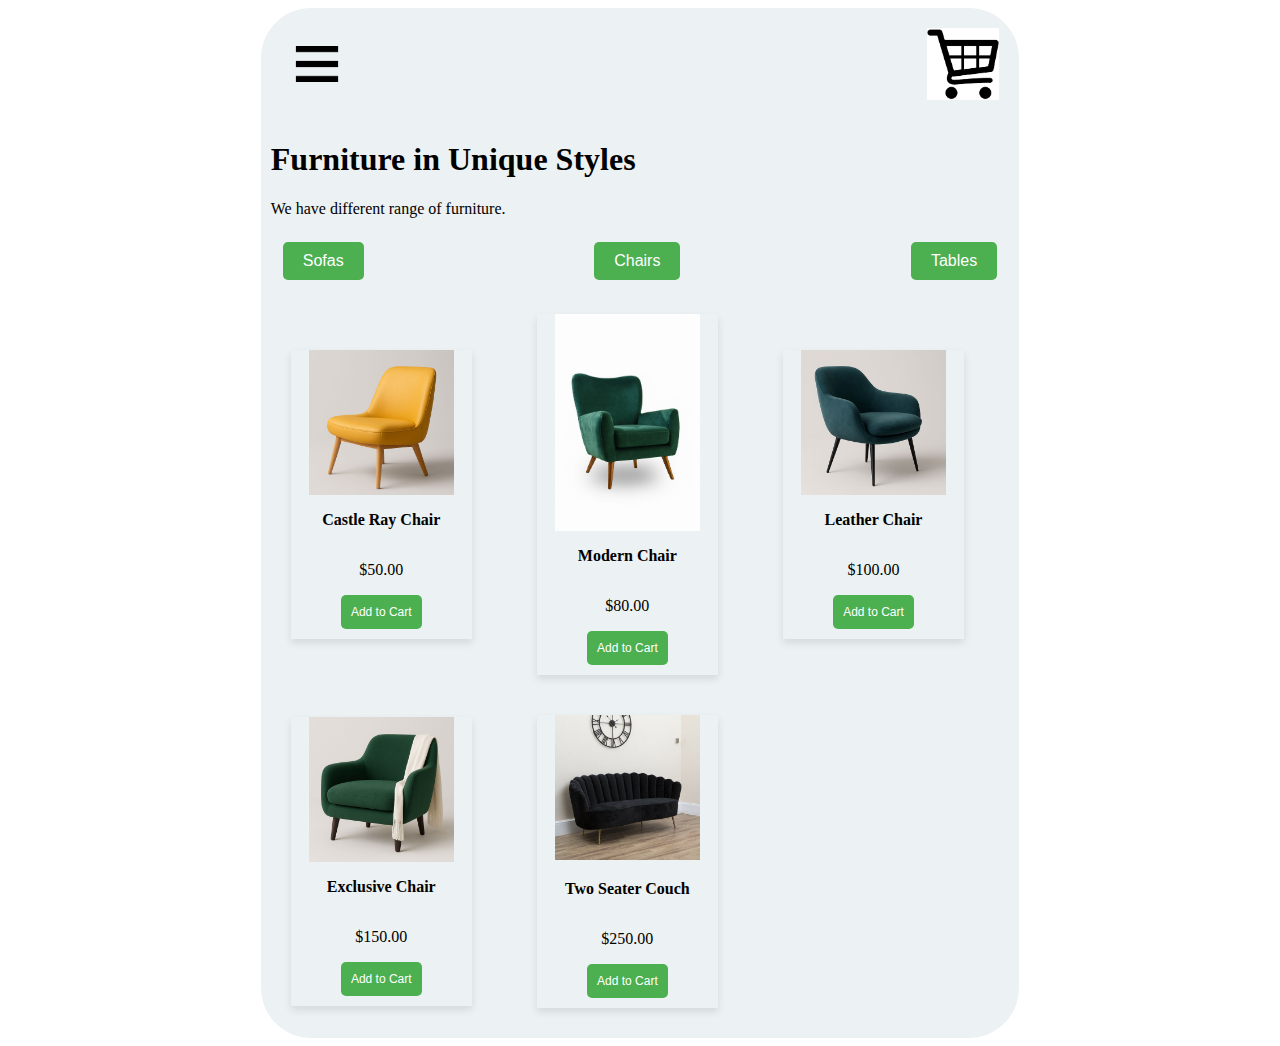
<file: index.html>
<!Doctype html>
<html>

<head>
  <title>Chair Collection</title>
  <link rel="stylesheet" href="styles.css">
  <meta name="viewport" content="width=device-width, initial-scale=1.0">
</head>

<body>
<div class="container">

  <div class="header">
    <img class="line" src="images/line.png">
    <img class="cart" src="images/cart.png">
  </div>
  <div class="headings">
    <h1>Furniture in Unique Styles</h1>
    <p>We have different range of furniture.</p>
  </div>

  <div class="categories">
    <button class="category-button">Sofas</button>
    <button class="category-button">Chairs</button>
    <button class="category-button">Tables</button>
  </div>
  <div class="chairs-section">
      <div class="chairs-container">
          <img class="chairs" src="images/1.jpg" >
          <p>
            <strong>Castle Ray Chair</strong>
          </p>
          <p class="price">
            $50.00
          </p>
          <button class="add-to-cart">Add to Cart</button>
      </div>

      <div class="chairs-container">
          <img class="chairs" src="images/2.jpg" >
          <p>
            <strong>Modern Chair</strong>
          </p>
          <p class="price">
            $80.00
          </p>
          <button class="add-to-cart">Add to Cart</button>
      </div>

      <div class="chairs-container">
          <img class="chairs" src="images/3.jpg" >
          <p>
            <strong>Leather Chair</strong>
          </p>
          <p class="price">
            $100.00
          </p>
          <button class="add-to-cart">Add to Cart</button>
      </div>

      <div class="chairs-container">
          <img class="chairs" src="images/4.jpg" >
          <p>
            <strong>Exclusive Chair</strong>
          </p>
          <p class="price">
            $150.00
          </p>
          <button class="add-to-cart">Add to Cart</button>
      </div>

       <div class="chairs-container">
        <a href="index2.html">
            <img class="chairs" src="images/5.jpg" >
        </a>
      
          <p>
            <strong>Two Seater Couch</strong>
          </p>
          <p class="price">
            $250.00
          </p>
          <button class="add-to-cart">Add to Cart</button>
      </div>
  </div>

</div>
</body>

</html>
</file>
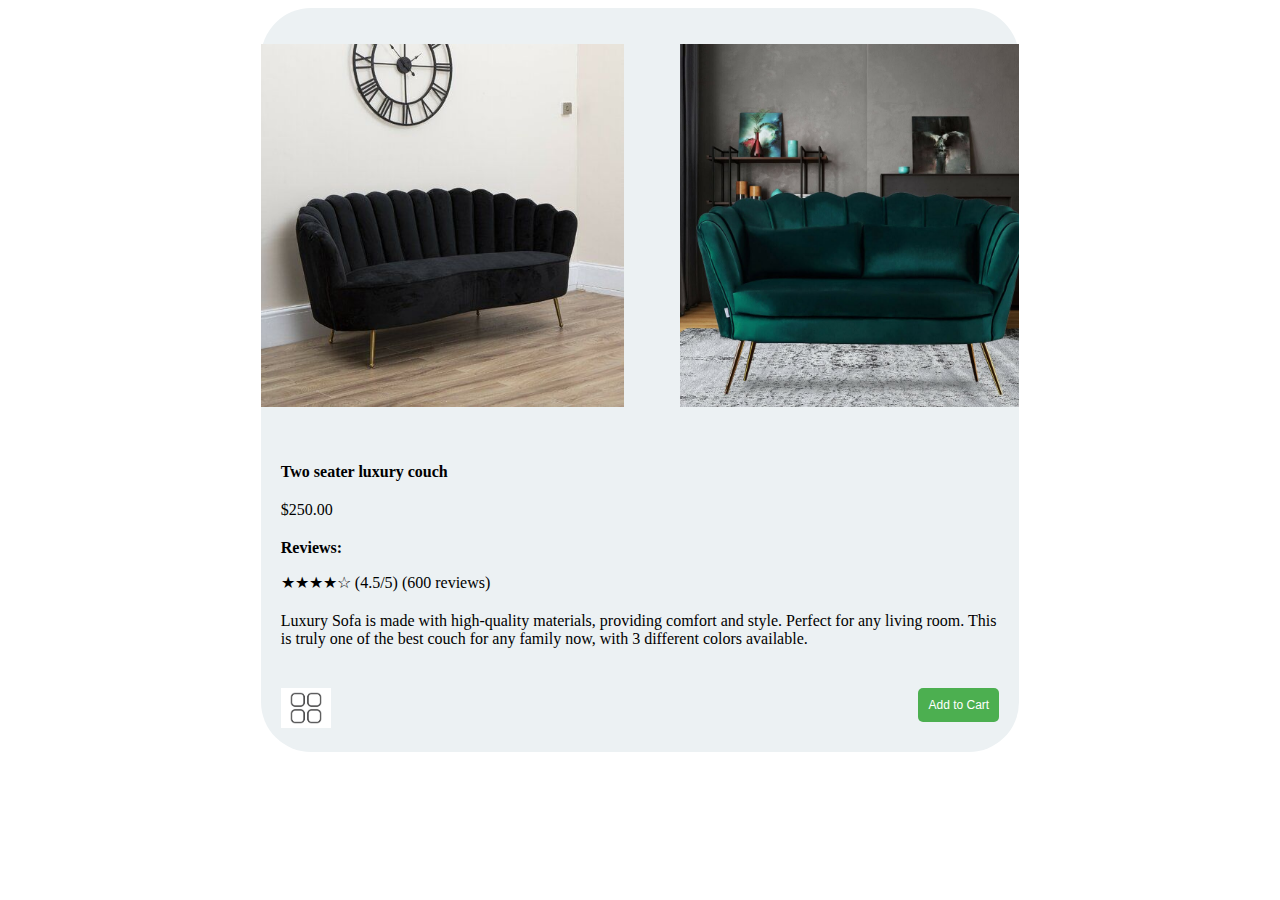
<file: index2.html>
<!DOCTYPE html>
<html>
  <head> <title>Chair Collection</title>
  <link rel="stylesheet" href="styles2.css">
  <meta name="viewport" content="width=device-width, initial-scale=1.0">
</head>
  <body>
    <div class="container">

        <div class="slider">
            <img src="images/5.jpg">
            <img src="images/6.jpg">
            <img src="images/7.jpg">
        </div>

      <div class="header">
        <strong>Two seater luxury couch</strong>
      </div>

    <div class="price-tag">
      <p class="price">
        $250.00
      </p>
    </div>

    <div class="reviews">
      <p>
        <strong>Reviews:</strong>
      </p>
      <p>
        <span class="stars">★★★★☆</span> (4.5/5) (600 reviews)
      </p>

    </div>

      <div class="description">
        <p>
          Luxury Sofa is made with high-quality materials, providing comfort and style. Perfect for any living room.
          This is truly one of the best couch for any family now, with 3 different colors available.
        </p>
      </div>

      <div class="bottom">
        <a href="index.html">
          <img src="images/icon.png" class="icon">
        </a>
        <button class="add-to-cart">Add to Cart</button>
      </div>








    </div>
  </body>
</html>
</file>
<file: styles.css>
body {
  background-image: none;
  display: flex;
  justify-content: center;
  align-items: center;
}

.container {
  background-color: rgb(236, 241, 243);
  border-radius: 50px;
  width: 60%;
}

.header {
  display: flex;
  justify-content: space-between;
  align-items: center;
  padding: 20px;
}

.categories {
  display: flex;
  justify-content: space-between;
  margin: 20px;
}

.headings {
  margin-left: 10px;

}


.category-button {
  background-color: #4CAF50;
  /* Green */
  border: none;
  color: white;
  padding: 10px 20px;
  text-align: center;
  text-decoration: none;
  display: inline-block;
  font-size: 16px;
  margin: 4px 2px;
  cursor: pointer;
  border-radius: 5px;
  cursor: pointer;
}

.cart {
  width: 10%;
}

.line {
  width: 10%;
}

.chairs {
  width: 80%;
}

.chairs-section {
  display: grid;
  grid-template-columns: repeat(auto-fill, minmax(200px, 1fr));
  gap: 20px;
  justify-content: center;
  align-items: center;
  margin: 20px;
}

.chairs-container {
  box-shadow: 0 4px 8px rgba(0, 0, 0, 0.1);
  display: flex;
  flex-direction: column;
  align-items: center;
  text-align: center;
  width: 80%;
  margin: 10px;
}

.add-to-cart {
  background-color: #4CAF50;
  /* Green */
  border: none;
  color: white;
  padding: 10px 10px;
  text-align: center;
  text-decoration: none;
  display: inline-block;
  font-size: 12px;
  margin-bottom: 10px;
  cursor: pointer;
  border-radius: 5px;
}

@media (max-width: 1024px) {
  .container {
    width: 90%;
  }

  .categories {
    flex-direction: row;
    align-items: center;
  }

  .chairs-section {
    grid-template-columns: repeat(auto-fill, minmax(150px, 1fr));
  }

  .chairs-container {
    width: 100%;
  }
}
</file>
<file: styles2.css>
body {
  background-image: none;
  display: flex;
  justify-content: center;
  align-items: center;
}

.container {
  background-color: rgb(236, 241, 243);
  border-radius: 50px;
  width: 60%;
}

.slider {
 display: flex;
  overflow-x: auto;
  scroll-snap-type: x mandatory;
  -webkit-overflow-scrolling: touch; /* Smooth iOS scroll */
  gap: 1rem;
  padding: 1rem;
}

.slider img {
  width: 50%;
  margin: 20px;
  height: auto;
  flex-shrink: 0;
  scroll-snap-align: start;
}
.price-tag {
  margin: 20px;
}
.header {
  display: flex;
  justify-content: space-between;
  align-items: center;
  margin: 20px;
}

.reviews {
  margin: 20px;
}
.description {
  margin: 20px;
}
.bottom {
  display: flex;
  justify-content: space-between;
  align-items: center;
  padding: 20px;
}

.icon {
  width: 50px;
}

.add-to-cart {
  background-color: #4CAF50;
  /* Green */
  border: none;
  color: white;
  padding: 10px 10px;
  text-align: center;
  text-decoration: none;
  display: inline-block;
  font-size: 12px;
  margin-bottom: 10px;
  cursor: pointer;
  border-radius: 5px;
}


@media (max-width: 1024px) {
  .slider img {
    width: 100%;
  }
  .container {
    width: 90%;
  }
  .header, .bottom {
    flex-direction: row;
    align-items: flex-start;
  }
  .icon {
    width: 40px;
  }
}
</file>
